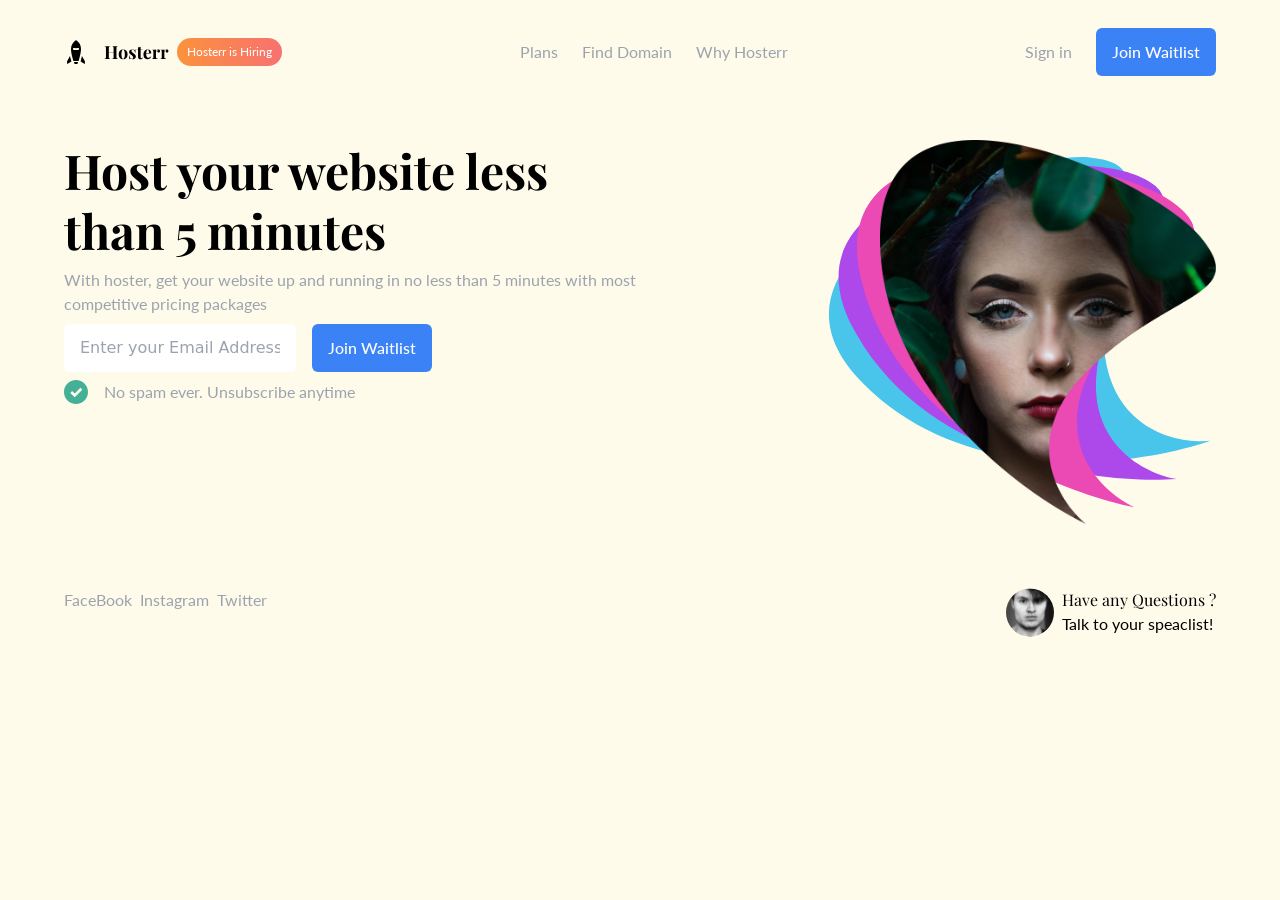
<file: index.html>
<!DOCTYPE html>
<html lang="en">
<head>
  <meta charset="UTF-8">
  <meta name="viewport" content="width=device-width, initial-scale=1.0">
  <title>Tailwind CSS</title>
  <link href="output.css" rel="stylesheet">
  <link rel="stylesheet" href="https://cdnjs.cloudflare.com/ajax/libs/font-awesome/6.5.1/css/all.min.css" integrity="sha512-DTOQO9RWCH3ppGqcWaEA1BIZOC6xxalwEsw9c2QQeAIftl+Vegovlnee1c9QX4TctnWMn13TZye+giMm8e2LwA==" crossorigin="anonymous" referrerpolicy="no-referrer" />
</head>
<body class="bg-amber-50">
  <div class="min-h-screen px-6 py-3 flex flex-col gap-16  md:px-10 md:py-7 lg:px-16">
    <header class="flex justify-between">
      <div class="flex justify-center items-center gap-2">
        <img src="asset/Logo.svg" alt="">
        <button class="bg-gradient-to-r from-orange-400 to-red-400 text-xs text-white px-2.5 py-1.5 rounded-2xl font-lato" >Hosterr is Hiring</button>
      </div>
      <ul class="hidden lg:flex justify-between items-center font-lato text-gray-400 gap-6">
        <li><a href="#">Plans</a></li>
        <li><a href="#">Find Domain</a></li>
        <li><a href="#">Why Hosterr</a></li>
      </ul>
      <div class="hidden lg:flex justify-center items-center font-lato gap-6">
        <a href="#" class="text-gray-400 font-lato">Sign in</a>
        <button class="btn">Join Waitlist</button>
      </div>
      <div class="lg:hidden">
        <i class="fa-solid fa-bars"></i>
      </div>
    </header>
    <main class="lg:flex">
      <div class="flex items-center justify-center lg:flex-1 order-2 lg:justify-end">
        <img src="asset/Blue Shape.svg" alt="" class="h-64 -rotate-45 md:h-72 lg:h-96">
        <img src="asset/Purple Shape.svg" alt="" class="absolute h-64 -rotate-[30deg] md:h-72 lg:h-96">
        <img src="asset/Pink Shape.svg" alt="" class="absolute h-64 -rotate-[15deg] md:h-72 lg:h-96">
        <img src="asset/Hero Image (Model).png" alt="" class="absolute h-64 md:h-72 lg:h-96">
      </div>
      <div class="flex flex-col gap-2 lg:flex-1 order-1">
        <h1 class="text-5xl font-bold leading-tight font-playfair">Host your website less than 5 minutes</h1>
        <p class="font-lato text-gray-400">With hoster, get your website up and running in no less than 5 minutes with most competitive pricing packages</p>
        <form action="" class="flex flex-col gap-4 md:flex-row">
          <input type="email" placeholder="Enter your Email Address" class="rounded-md px-4 py-3 placeholder:text-gray-400" >
          <button class="bg-blue-500 font-lato text-white font-medium rounded-md px-4 py-3">Join Waitlist</button>
        </form>
        <div class="flex gap-4">
          <img src="asset/Checkmark.svg" alt="">
          <p class="font-lato text-gray-400">No spam ever. Unsubscribe anytime</p>
        </div>
      </div>
    </main>
    <footer class="flex flex-col gap-12 md:flex-row md:justify-between">
      <ul class="flex gap-2 font-lato text-gray-400">
        <li> <a href="#">FaceBook</a></li>
        <li> <a href="#">Instagram</a></li>
        <li><a href="#">Twitter</a></li>
      </ul>
      <div class="flex gap-2">
        <img src="asset/Help Avatar.svg" alt="">
        <div>
          <p class="font-playfair font-thin">Have any Questions ?</p>
          <a href="#" class="font-lato">Talk to your speaclist! </a>
        </div>
      </div>
    </footer>
  </div>

</body>
</html>
</file>
<file: output.css>
@import url('https://fonts.googleapis.com/css2?family=Playfair+Display:ital,wght@0,400..900;1,400..900&display=swap');

@import url('https://fonts.googleapis.com/css2?family=Lato:ital,wght@0,100;0,300;0,400;0,700;0,900;1,100;1,300;1,400;1,700;1,900&family=Playfair+Display:ital,wght@0,400..900;1,400..900&display=swap');

/*
! tailwindcss v3.4.1 | MIT License | https://tailwindcss.com
*/

/*
1. Prevent padding and border from affecting element width. (https://github.com/mozdevs/cssremedy/issues/4)
2. Allow adding a border to an element by just adding a border-width. (https://github.com/tailwindcss/tailwindcss/pull/116)
*/

*,
::before,
::after {
  box-sizing: border-box;
  /* 1 */
  border-width: 0;
  /* 2 */
  border-style: solid;
  /* 2 */
  border-color: #e5e7eb;
  /* 2 */
}

::before,
::after {
  --tw-content: '';
}

/*
1. Use a consistent sensible line-height in all browsers.
2. Prevent adjustments of font size after orientation changes in iOS.
3. Use a more readable tab size.
4. Use the user's configured `sans` font-family by default.
5. Use the user's configured `sans` font-feature-settings by default.
6. Use the user's configured `sans` font-variation-settings by default.
7. Disable tap highlights on iOS
*/

html,
:host {
  line-height: 1.5;
  /* 1 */
  -webkit-text-size-adjust: 100%;
  /* 2 */
  -moz-tab-size: 4;
  /* 3 */
  -o-tab-size: 4;
     tab-size: 4;
  /* 3 */
  font-family: ui-sans-serif, system-ui, sans-serif, "Apple Color Emoji", "Segoe UI Emoji", "Segoe UI Symbol", "Noto Color Emoji";
  /* 4 */
  font-feature-settings: normal;
  /* 5 */
  font-variation-settings: normal;
  /* 6 */
  -webkit-tap-highlight-color: transparent;
  /* 7 */
}

/*
1. Remove the margin in all browsers.
2. Inherit line-height from `html` so users can set them as a class directly on the `html` element.
*/

body {
  margin: 0;
  /* 1 */
  line-height: inherit;
  /* 2 */
}

/*
1. Add the correct height in Firefox.
2. Correct the inheritance of border color in Firefox. (https://bugzilla.mozilla.org/show_bug.cgi?id=190655)
3. Ensure horizontal rules are visible by default.
*/

hr {
  height: 0;
  /* 1 */
  color: inherit;
  /* 2 */
  border-top-width: 1px;
  /* 3 */
}

/*
Add the correct text decoration in Chrome, Edge, and Safari.
*/

abbr:where([title]) {
  -webkit-text-decoration: underline dotted;
          text-decoration: underline dotted;
}

/*
Remove the default font size and weight for headings.
*/

h1,
h2,
h3,
h4,
h5,
h6 {
  font-size: inherit;
  font-weight: inherit;
}

/*
Reset links to optimize for opt-in styling instead of opt-out.
*/

a {
  color: inherit;
  text-decoration: inherit;
}

/*
Add the correct font weight in Edge and Safari.
*/

b,
strong {
  font-weight: bolder;
}

/*
1. Use the user's configured `mono` font-family by default.
2. Use the user's configured `mono` font-feature-settings by default.
3. Use the user's configured `mono` font-variation-settings by default.
4. Correct the odd `em` font sizing in all browsers.
*/

code,
kbd,
samp,
pre {
  font-family: ui-monospace, SFMono-Regular, Menlo, Monaco, Consolas, "Liberation Mono", "Courier New", monospace;
  /* 1 */
  font-feature-settings: normal;
  /* 2 */
  font-variation-settings: normal;
  /* 3 */
  font-size: 1em;
  /* 4 */
}

/*
Add the correct font size in all browsers.
*/

small {
  font-size: 80%;
}

/*
Prevent `sub` and `sup` elements from affecting the line height in all browsers.
*/

sub,
sup {
  font-size: 75%;
  line-height: 0;
  position: relative;
  vertical-align: baseline;
}

sub {
  bottom: -0.25em;
}

sup {
  top: -0.5em;
}

/*
1. Remove text indentation from table contents in Chrome and Safari. (https://bugs.chromium.org/p/chromium/issues/detail?id=999088, https://bugs.webkit.org/show_bug.cgi?id=201297)
2. Correct table border color inheritance in all Chrome and Safari. (https://bugs.chromium.org/p/chromium/issues/detail?id=935729, https://bugs.webkit.org/show_bug.cgi?id=195016)
3. Remove gaps between table borders by default.
*/

table {
  text-indent: 0;
  /* 1 */
  border-color: inherit;
  /* 2 */
  border-collapse: collapse;
  /* 3 */
}

/*
1. Change the font styles in all browsers.
2. Remove the margin in Firefox and Safari.
3. Remove default padding in all browsers.
*/

button,
input,
optgroup,
select,
textarea {
  font-family: inherit;
  /* 1 */
  font-feature-settings: inherit;
  /* 1 */
  font-variation-settings: inherit;
  /* 1 */
  font-size: 100%;
  /* 1 */
  font-weight: inherit;
  /* 1 */
  line-height: inherit;
  /* 1 */
  color: inherit;
  /* 1 */
  margin: 0;
  /* 2 */
  padding: 0;
  /* 3 */
}

/*
Remove the inheritance of text transform in Edge and Firefox.
*/

button,
select {
  text-transform: none;
}

/*
1. Correct the inability to style clickable types in iOS and Safari.
2. Remove default button styles.
*/

button,
[type='button'],
[type='reset'],
[type='submit'] {
  -webkit-appearance: button;
  /* 1 */
  background-color: transparent;
  /* 2 */
  background-image: none;
  /* 2 */
}

/*
Use the modern Firefox focus style for all focusable elements.
*/

:-moz-focusring {
  outline: auto;
}

/*
Remove the additional `:invalid` styles in Firefox. (https://github.com/mozilla/gecko-dev/blob/2f9eacd9d3d995c937b4251a5557d95d494c9be1/layout/style/res/forms.css#L728-L737)
*/

:-moz-ui-invalid {
  box-shadow: none;
}

/*
Add the correct vertical alignment in Chrome and Firefox.
*/

progress {
  vertical-align: baseline;
}

/*
Correct the cursor style of increment and decrement buttons in Safari.
*/

::-webkit-inner-spin-button,
::-webkit-outer-spin-button {
  height: auto;
}

/*
1. Correct the odd appearance in Chrome and Safari.
2. Correct the outline style in Safari.
*/

[type='search'] {
  -webkit-appearance: textfield;
  /* 1 */
  outline-offset: -2px;
  /* 2 */
}

/*
Remove the inner padding in Chrome and Safari on macOS.
*/

::-webkit-search-decoration {
  -webkit-appearance: none;
}

/*
1. Correct the inability to style clickable types in iOS and Safari.
2. Change font properties to `inherit` in Safari.
*/

::-webkit-file-upload-button {
  -webkit-appearance: button;
  /* 1 */
  font: inherit;
  /* 2 */
}

/*
Add the correct display in Chrome and Safari.
*/

summary {
  display: list-item;
}

/*
Removes the default spacing and border for appropriate elements.
*/

blockquote,
dl,
dd,
h1,
h2,
h3,
h4,
h5,
h6,
hr,
figure,
p,
pre {
  margin: 0;
}

fieldset {
  margin: 0;
  padding: 0;
}

legend {
  padding: 0;
}

ol,
ul,
menu {
  list-style: none;
  margin: 0;
  padding: 0;
}

/*
Reset default styling for dialogs.
*/

dialog {
  padding: 0;
}

/*
Prevent resizing textareas horizontally by default.
*/

textarea {
  resize: vertical;
}

/*
1. Reset the default placeholder opacity in Firefox. (https://github.com/tailwindlabs/tailwindcss/issues/3300)
2. Set the default placeholder color to the user's configured gray 400 color.
*/

input::-moz-placeholder, textarea::-moz-placeholder {
  opacity: 1;
  /* 1 */
  color: #9ca3af;
  /* 2 */
}

input::placeholder,
textarea::placeholder {
  opacity: 1;
  /* 1 */
  color: #9ca3af;
  /* 2 */
}

/*
Set the default cursor for buttons.
*/

button,
[role="button"] {
  cursor: pointer;
}

/*
Make sure disabled buttons don't get the pointer cursor.
*/

:disabled {
  cursor: default;
}

/*
1. Make replaced elements `display: block` by default. (https://github.com/mozdevs/cssremedy/issues/14)
2. Add `vertical-align: middle` to align replaced elements more sensibly by default. (https://github.com/jensimmons/cssremedy/issues/14#issuecomment-634934210)
   This can trigger a poorly considered lint error in some tools but is included by design.
*/

img,
svg,
video,
canvas,
audio,
iframe,
embed,
object {
  display: block;
  /* 1 */
  vertical-align: middle;
  /* 2 */
}

/*
Constrain images and videos to the parent width and preserve their intrinsic aspect ratio. (https://github.com/mozdevs/cssremedy/issues/14)
*/

img,
video {
  max-width: 100%;
  height: auto;
}

/* Make elements with the HTML hidden attribute stay hidden by default */

[hidden] {
  display: none;
}

*, ::before, ::after{
  --tw-border-spacing-x: 0;
  --tw-border-spacing-y: 0;
  --tw-translate-x: 0;
  --tw-translate-y: 0;
  --tw-rotate: 0;
  --tw-skew-x: 0;
  --tw-skew-y: 0;
  --tw-scale-x: 1;
  --tw-scale-y: 1;
  --tw-pan-x:  ;
  --tw-pan-y:  ;
  --tw-pinch-zoom:  ;
  --tw-scroll-snap-strictness: proximity;
  --tw-gradient-from-position:  ;
  --tw-gradient-via-position:  ;
  --tw-gradient-to-position:  ;
  --tw-ordinal:  ;
  --tw-slashed-zero:  ;
  --tw-numeric-figure:  ;
  --tw-numeric-spacing:  ;
  --tw-numeric-fraction:  ;
  --tw-ring-inset:  ;
  --tw-ring-offset-width: 0px;
  --tw-ring-offset-color: #fff;
  --tw-ring-color: rgb(59 130 246 / 0.5);
  --tw-ring-offset-shadow: 0 0 #0000;
  --tw-ring-shadow: 0 0 #0000;
  --tw-shadow: 0 0 #0000;
  --tw-shadow-colored: 0 0 #0000;
  --tw-blur:  ;
  --tw-brightness:  ;
  --tw-contrast:  ;
  --tw-grayscale:  ;
  --tw-hue-rotate:  ;
  --tw-invert:  ;
  --tw-saturate:  ;
  --tw-sepia:  ;
  --tw-drop-shadow:  ;
  --tw-backdrop-blur:  ;
  --tw-backdrop-brightness:  ;
  --tw-backdrop-contrast:  ;
  --tw-backdrop-grayscale:  ;
  --tw-backdrop-hue-rotate:  ;
  --tw-backdrop-invert:  ;
  --tw-backdrop-opacity:  ;
  --tw-backdrop-saturate:  ;
  --tw-backdrop-sepia:  ;
}

::backdrop{
  --tw-border-spacing-x: 0;
  --tw-border-spacing-y: 0;
  --tw-translate-x: 0;
  --tw-translate-y: 0;
  --tw-rotate: 0;
  --tw-skew-x: 0;
  --tw-skew-y: 0;
  --tw-scale-x: 1;
  --tw-scale-y: 1;
  --tw-pan-x:  ;
  --tw-pan-y:  ;
  --tw-pinch-zoom:  ;
  --tw-scroll-snap-strictness: proximity;
  --tw-gradient-from-position:  ;
  --tw-gradient-via-position:  ;
  --tw-gradient-to-position:  ;
  --tw-ordinal:  ;
  --tw-slashed-zero:  ;
  --tw-numeric-figure:  ;
  --tw-numeric-spacing:  ;
  --tw-numeric-fraction:  ;
  --tw-ring-inset:  ;
  --tw-ring-offset-width: 0px;
  --tw-ring-offset-color: #fff;
  --tw-ring-color: rgb(59 130 246 / 0.5);
  --tw-ring-offset-shadow: 0 0 #0000;
  --tw-ring-shadow: 0 0 #0000;
  --tw-shadow: 0 0 #0000;
  --tw-shadow-colored: 0 0 #0000;
  --tw-blur:  ;
  --tw-brightness:  ;
  --tw-contrast:  ;
  --tw-grayscale:  ;
  --tw-hue-rotate:  ;
  --tw-invert:  ;
  --tw-saturate:  ;
  --tw-sepia:  ;
  --tw-drop-shadow:  ;
  --tw-backdrop-blur:  ;
  --tw-backdrop-brightness:  ;
  --tw-backdrop-contrast:  ;
  --tw-backdrop-grayscale:  ;
  --tw-backdrop-hue-rotate:  ;
  --tw-backdrop-invert:  ;
  --tw-backdrop-opacity:  ;
  --tw-backdrop-saturate:  ;
  --tw-backdrop-sepia:  ;
}

.btn{
  border-radius: 0.375rem;
  --tw-bg-opacity: 1;
  background-color: rgb(59 130 246 / var(--tw-bg-opacity));
  padding-left: 1rem;
  padding-right: 1rem;
  padding-top: 0.75rem;
  padding-bottom: 0.75rem;
  font-family: "Lato", sans-serif;
  font-weight: 500;
  --tw-text-opacity: 1;
  color: rgb(255 255 255 / var(--tw-text-opacity));
}

.absolute{
  position: absolute;
}

.order-1{
  order: 1;
}

.order-2{
  order: 2;
}

.flex{
  display: flex;
}

.hidden{
  display: none;
}

.h-64{
  height: 16rem;
}

.min-h-screen{
  min-height: 100vh;
}

.-rotate-45{
  --tw-rotate: -45deg;
  transform: translate(var(--tw-translate-x), var(--tw-translate-y)) rotate(var(--tw-rotate)) skewX(var(--tw-skew-x)) skewY(var(--tw-skew-y)) scaleX(var(--tw-scale-x)) scaleY(var(--tw-scale-y));
}

.-rotate-\[15deg\]{
  --tw-rotate: -15deg;
  transform: translate(var(--tw-translate-x), var(--tw-translate-y)) rotate(var(--tw-rotate)) skewX(var(--tw-skew-x)) skewY(var(--tw-skew-y)) scaleX(var(--tw-scale-x)) scaleY(var(--tw-scale-y));
}

.-rotate-\[30deg\]{
  --tw-rotate: -30deg;
  transform: translate(var(--tw-translate-x), var(--tw-translate-y)) rotate(var(--tw-rotate)) skewX(var(--tw-skew-x)) skewY(var(--tw-skew-y)) scaleX(var(--tw-scale-x)) scaleY(var(--tw-scale-y));
}

.flex-col{
  flex-direction: column;
}

.items-center{
  align-items: center;
}

.justify-center{
  justify-content: center;
}

.justify-between{
  justify-content: space-between;
}

.gap-12{
  gap: 3rem;
}

.gap-16{
  gap: 4rem;
}

.gap-2{
  gap: 0.5rem;
}

.gap-4{
  gap: 1rem;
}

.gap-6{
  gap: 1.5rem;
}

.rounded-2xl{
  border-radius: 1rem;
}

.rounded-md{
  border-radius: 0.375rem;
}

.bg-amber-50{
  --tw-bg-opacity: 1;
  background-color: rgb(255 251 235 / var(--tw-bg-opacity));
}

.bg-blue-500{
  --tw-bg-opacity: 1;
  background-color: rgb(59 130 246 / var(--tw-bg-opacity));
}

.bg-gradient-to-r{
  background-image: linear-gradient(to right, var(--tw-gradient-stops));
}

.from-orange-400{
  --tw-gradient-from: #fb923c var(--tw-gradient-from-position);
  --tw-gradient-to: rgb(251 146 60 / 0) var(--tw-gradient-to-position);
  --tw-gradient-stops: var(--tw-gradient-from), var(--tw-gradient-to);
}

.to-red-400{
  --tw-gradient-to: #f87171 var(--tw-gradient-to-position);
}

.px-2{
  padding-left: 0.5rem;
  padding-right: 0.5rem;
}

.px-2\.5{
  padding-left: 0.625rem;
  padding-right: 0.625rem;
}

.px-4{
  padding-left: 1rem;
  padding-right: 1rem;
}

.px-6{
  padding-left: 1.5rem;
  padding-right: 1.5rem;
}

.py-1{
  padding-top: 0.25rem;
  padding-bottom: 0.25rem;
}

.py-1\.5{
  padding-top: 0.375rem;
  padding-bottom: 0.375rem;
}

.py-3{
  padding-top: 0.75rem;
  padding-bottom: 0.75rem;
}

.font-lato{
  font-family: "Lato", sans-serif;
}

.font-playfair{
  font-family: 'Playfair Display', serif;
}

.text-5xl{
  font-size: 3rem;
  line-height: 1;
}

.text-xs{
  font-size: 0.75rem;
  line-height: 1rem;
}

.font-bold{
  font-weight: 700;
}

.font-medium{
  font-weight: 500;
}

.font-thin{
  font-weight: 100;
}

.leading-tight{
  line-height: 1.25;
}

.text-gray-400{
  --tw-text-opacity: 1;
  color: rgb(156 163 175 / var(--tw-text-opacity));
}

.text-white{
  --tw-text-opacity: 1;
  color: rgb(255 255 255 / var(--tw-text-opacity));
}

.placeholder\:text-gray-400::-moz-placeholder{
  --tw-text-opacity: 1;
  color: rgb(156 163 175 / var(--tw-text-opacity));
}

.placeholder\:text-gray-400::placeholder{
  --tw-text-opacity: 1;
  color: rgb(156 163 175 / var(--tw-text-opacity));
}

@media (min-width: 768px){
  .md\:h-72{
    height: 18rem;
  }

  .md\:flex-row{
    flex-direction: row;
  }

  .md\:justify-between{
    justify-content: space-between;
  }

  .md\:px-10{
    padding-left: 2.5rem;
    padding-right: 2.5rem;
  }

  .md\:py-7{
    padding-top: 1.75rem;
    padding-bottom: 1.75rem;
  }
}

@media (min-width: 1024px){
  .lg\:flex{
    display: flex;
  }

  .lg\:hidden{
    display: none;
  }

  .lg\:h-96{
    height: 24rem;
  }

  .lg\:flex-1{
    flex: 1 1 0%;
  }

  .lg\:justify-end{
    justify-content: flex-end;
  }

  .lg\:px-16{
    padding-left: 4rem;
    padding-right: 4rem;
  }
}
</file>
<file: src/output.css>
@import url('https://fonts.googleapis.com/css2?family=Playfair+Display:ital,wght@0,400..900;1,400..900&display=swap');

@import url('https://fonts.googleapis.com/css2?family=Lato:ital,wght@0,100;0,300;0,400;0,700;0,900;1,100;1,300;1,400;1,700;1,900&family=Playfair+Display:ital,wght@0,400..900;1,400..900&display=swap');

/*
! tailwindcss v3.4.1 | MIT License | https://tailwindcss.com
*/

/*
1. Prevent padding and border from affecting element width. (https://github.com/mozdevs/cssremedy/issues/4)
2. Allow adding a border to an element by just adding a border-width. (https://github.com/tailwindcss/tailwindcss/pull/116)
*/

*,
::before,
::after {
  box-sizing: border-box;
  /* 1 */
  border-width: 0;
  /* 2 */
  border-style: solid;
  /* 2 */
  border-color: #e5e7eb;
  /* 2 */
}

::before,
::after {
  --tw-content: '';
}

/*
1. Use a consistent sensible line-height in all browsers.
2. Prevent adjustments of font size after orientation changes in iOS.
3. Use a more readable tab size.
4. Use the user's configured `sans` font-family by default.
5. Use the user's configured `sans` font-feature-settings by default.
6. Use the user's configured `sans` font-variation-settings by default.
7. Disable tap highlights on iOS
*/

html,
:host {
  line-height: 1.5;
  /* 1 */
  -webkit-text-size-adjust: 100%;
  /* 2 */
  -moz-tab-size: 4;
  /* 3 */
  -o-tab-size: 4;
     tab-size: 4;
  /* 3 */
  font-family: ui-sans-serif, system-ui, sans-serif, "Apple Color Emoji", "Segoe UI Emoji", "Segoe UI Symbol", "Noto Color Emoji";
  /* 4 */
  font-feature-settings: normal;
  /* 5 */
  font-variation-settings: normal;
  /* 6 */
  -webkit-tap-highlight-color: transparent;
  /* 7 */
}

/*
1. Remove the margin in all browsers.
2. Inherit line-height from `html` so users can set them as a class directly on the `html` element.
*/

body {
  margin: 0;
  /* 1 */
  line-height: inherit;
  /* 2 */
}

/*
1. Add the correct height in Firefox.
2. Correct the inheritance of border color in Firefox. (https://bugzilla.mozilla.org/show_bug.cgi?id=190655)
3. Ensure horizontal rules are visible by default.
*/

hr {
  height: 0;
  /* 1 */
  color: inherit;
  /* 2 */
  border-top-width: 1px;
  /* 3 */
}

/*
Add the correct text decoration in Chrome, Edge, and Safari.
*/

abbr:where([title]) {
  -webkit-text-decoration: underline dotted;
          text-decoration: underline dotted;
}

/*
Remove the default font size and weight for headings.
*/

h1,
h2,
h3,
h4,
h5,
h6 {
  font-size: inherit;
  font-weight: inherit;
}

/*
Reset links to optimize for opt-in styling instead of opt-out.
*/

a {
  color: inherit;
  text-decoration: inherit;
}

/*
Add the correct font weight in Edge and Safari.
*/

b,
strong {
  font-weight: bolder;
}

/*
1. Use the user's configured `mono` font-family by default.
2. Use the user's configured `mono` font-feature-settings by default.
3. Use the user's configured `mono` font-variation-settings by default.
4. Correct the odd `em` font sizing in all browsers.
*/

code,
kbd,
samp,
pre {
  font-family: ui-monospace, SFMono-Regular, Menlo, Monaco, Consolas, "Liberation Mono", "Courier New", monospace;
  /* 1 */
  font-feature-settings: normal;
  /* 2 */
  font-variation-settings: normal;
  /* 3 */
  font-size: 1em;
  /* 4 */
}

/*
Add the correct font size in all browsers.
*/

small {
  font-size: 80%;
}

/*
Prevent `sub` and `sup` elements from affecting the line height in all browsers.
*/

sub,
sup {
  font-size: 75%;
  line-height: 0;
  position: relative;
  vertical-align: baseline;
}

sub {
  bottom: -0.25em;
}

sup {
  top: -0.5em;
}

/*
1. Remove text indentation from table contents in Chrome and Safari. (https://bugs.chromium.org/p/chromium/issues/detail?id=999088, https://bugs.webkit.org/show_bug.cgi?id=201297)
2. Correct table border color inheritance in all Chrome and Safari. (https://bugs.chromium.org/p/chromium/issues/detail?id=935729, https://bugs.webkit.org/show_bug.cgi?id=195016)
3. Remove gaps between table borders by default.
*/

table {
  text-indent: 0;
  /* 1 */
  border-color: inherit;
  /* 2 */
  border-collapse: collapse;
  /* 3 */
}

/*
1. Change the font styles in all browsers.
2. Remove the margin in Firefox and Safari.
3. Remove default padding in all browsers.
*/

button,
input,
optgroup,
select,
textarea {
  font-family: inherit;
  /* 1 */
  font-feature-settings: inherit;
  /* 1 */
  font-variation-settings: inherit;
  /* 1 */
  font-size: 100%;
  /* 1 */
  font-weight: inherit;
  /* 1 */
  line-height: inherit;
  /* 1 */
  color: inherit;
  /* 1 */
  margin: 0;
  /* 2 */
  padding: 0;
  /* 3 */
}

/*
Remove the inheritance of text transform in Edge and Firefox.
*/

button,
select {
  text-transform: none;
}

/*
1. Correct the inability to style clickable types in iOS and Safari.
2. Remove default button styles.
*/

button,
[type='button'],
[type='reset'],
[type='submit'] {
  -webkit-appearance: button;
  /* 1 */
  background-color: transparent;
  /* 2 */
  background-image: none;
  /* 2 */
}

/*
Use the modern Firefox focus style for all focusable elements.
*/

:-moz-focusring {
  outline: auto;
}

/*
Remove the additional `:invalid` styles in Firefox. (https://github.com/mozilla/gecko-dev/blob/2f9eacd9d3d995c937b4251a5557d95d494c9be1/layout/style/res/forms.css#L728-L737)
*/

:-moz-ui-invalid {
  box-shadow: none;
}

/*
Add the correct vertical alignment in Chrome and Firefox.
*/

progress {
  vertical-align: baseline;
}

/*
Correct the cursor style of increment and decrement buttons in Safari.
*/

::-webkit-inner-spin-button,
::-webkit-outer-spin-button {
  height: auto;
}

/*
1. Correct the odd appearance in Chrome and Safari.
2. Correct the outline style in Safari.
*/

[type='search'] {
  -webkit-appearance: textfield;
  /* 1 */
  outline-offset: -2px;
  /* 2 */
}

/*
Remove the inner padding in Chrome and Safari on macOS.
*/

::-webkit-search-decoration {
  -webkit-appearance: none;
}

/*
1. Correct the inability to style clickable types in iOS and Safari.
2. Change font properties to `inherit` in Safari.
*/

::-webkit-file-upload-button {
  -webkit-appearance: button;
  /* 1 */
  font: inherit;
  /* 2 */
}

/*
Add the correct display in Chrome and Safari.
*/

summary {
  display: list-item;
}

/*
Removes the default spacing and border for appropriate elements.
*/

blockquote,
dl,
dd,
h1,
h2,
h3,
h4,
h5,
h6,
hr,
figure,
p,
pre {
  margin: 0;
}

fieldset {
  margin: 0;
  padding: 0;
}

legend {
  padding: 0;
}

ol,
ul,
menu {
  list-style: none;
  margin: 0;
  padding: 0;
}

/*
Reset default styling for dialogs.
*/

dialog {
  padding: 0;
}

/*
Prevent resizing textareas horizontally by default.
*/

textarea {
  resize: vertical;
}

/*
1. Reset the default placeholder opacity in Firefox. (https://github.com/tailwindlabs/tailwindcss/issues/3300)
2. Set the default placeholder color to the user's configured gray 400 color.
*/

input::-moz-placeholder, textarea::-moz-placeholder {
  opacity: 1;
  /* 1 */
  color: #9ca3af;
  /* 2 */
}

input::placeholder,
textarea::placeholder {
  opacity: 1;
  /* 1 */
  color: #9ca3af;
  /* 2 */
}

/*
Set the default cursor for buttons.
*/

button,
[role="button"] {
  cursor: pointer;
}

/*
Make sure disabled buttons don't get the pointer cursor.
*/

:disabled {
  cursor: default;
}

/*
1. Make replaced elements `display: block` by default. (https://github.com/mozdevs/cssremedy/issues/14)
2. Add `vertical-align: middle` to align replaced elements more sensibly by default. (https://github.com/jensimmons/cssremedy/issues/14#issuecomment-634934210)
   This can trigger a poorly considered lint error in some tools but is included by design.
*/

img,
svg,
video,
canvas,
audio,
iframe,
embed,
object {
  display: block;
  /* 1 */
  vertical-align: middle;
  /* 2 */
}

/*
Constrain images and videos to the parent width and preserve their intrinsic aspect ratio. (https://github.com/mozdevs/cssremedy/issues/14)
*/

img,
video {
  max-width: 100%;
  height: auto;
}

/* Make elements with the HTML hidden attribute stay hidden by default */

[hidden] {
  display: none;
}

*, ::before, ::after{
  --tw-border-spacing-x: 0;
  --tw-border-spacing-y: 0;
  --tw-translate-x: 0;
  --tw-translate-y: 0;
  --tw-rotate: 0;
  --tw-skew-x: 0;
  --tw-skew-y: 0;
  --tw-scale-x: 1;
  --tw-scale-y: 1;
  --tw-pan-x:  ;
  --tw-pan-y:  ;
  --tw-pinch-zoom:  ;
  --tw-scroll-snap-strictness: proximity;
  --tw-gradient-from-position:  ;
  --tw-gradient-via-position:  ;
  --tw-gradient-to-position:  ;
  --tw-ordinal:  ;
  --tw-slashed-zero:  ;
  --tw-numeric-figure:  ;
  --tw-numeric-spacing:  ;
  --tw-numeric-fraction:  ;
  --tw-ring-inset:  ;
  --tw-ring-offset-width: 0px;
  --tw-ring-offset-color: #fff;
  --tw-ring-color: rgb(59 130 246 / 0.5);
  --tw-ring-offset-shadow: 0 0 #0000;
  --tw-ring-shadow: 0 0 #0000;
  --tw-shadow: 0 0 #0000;
  --tw-shadow-colored: 0 0 #0000;
  --tw-blur:  ;
  --tw-brightness:  ;
  --tw-contrast:  ;
  --tw-grayscale:  ;
  --tw-hue-rotate:  ;
  --tw-invert:  ;
  --tw-saturate:  ;
  --tw-sepia:  ;
  --tw-drop-shadow:  ;
  --tw-backdrop-blur:  ;
  --tw-backdrop-brightness:  ;
  --tw-backdrop-contrast:  ;
  --tw-backdrop-grayscale:  ;
  --tw-backdrop-hue-rotate:  ;
  --tw-backdrop-invert:  ;
  --tw-backdrop-opacity:  ;
  --tw-backdrop-saturate:  ;
  --tw-backdrop-sepia:  ;
}

::backdrop{
  --tw-border-spacing-x: 0;
  --tw-border-spacing-y: 0;
  --tw-translate-x: 0;
  --tw-translate-y: 0;
  --tw-rotate: 0;
  --tw-skew-x: 0;
  --tw-skew-y: 0;
  --tw-scale-x: 1;
  --tw-scale-y: 1;
  --tw-pan-x:  ;
  --tw-pan-y:  ;
  --tw-pinch-zoom:  ;
  --tw-scroll-snap-strictness: proximity;
  --tw-gradient-from-position:  ;
  --tw-gradient-via-position:  ;
  --tw-gradient-to-position:  ;
  --tw-ordinal:  ;
  --tw-slashed-zero:  ;
  --tw-numeric-figure:  ;
  --tw-numeric-spacing:  ;
  --tw-numeric-fraction:  ;
  --tw-ring-inset:  ;
  --tw-ring-offset-width: 0px;
  --tw-ring-offset-color: #fff;
  --tw-ring-color: rgb(59 130 246 / 0.5);
  --tw-ring-offset-shadow: 0 0 #0000;
  --tw-ring-shadow: 0 0 #0000;
  --tw-shadow: 0 0 #0000;
  --tw-shadow-colored: 0 0 #0000;
  --tw-blur:  ;
  --tw-brightness:  ;
  --tw-contrast:  ;
  --tw-grayscale:  ;
  --tw-hue-rotate:  ;
  --tw-invert:  ;
  --tw-saturate:  ;
  --tw-sepia:  ;
  --tw-drop-shadow:  ;
  --tw-backdrop-blur:  ;
  --tw-backdrop-brightness:  ;
  --tw-backdrop-contrast:  ;
  --tw-backdrop-grayscale:  ;
  --tw-backdrop-hue-rotate:  ;
  --tw-backdrop-invert:  ;
  --tw-backdrop-opacity:  ;
  --tw-backdrop-saturate:  ;
  --tw-backdrop-sepia:  ;
}

.btn{
  border-radius: 0.375rem;
  --tw-bg-opacity: 1;
  background-color: rgb(59 130 246 / var(--tw-bg-opacity));
  padding-left: 1rem;
  padding-right: 1rem;
  padding-top: 0.75rem;
  padding-bottom: 0.75rem;
  font-family: "Lato", sans-serif;
  font-weight: 500;
  --tw-text-opacity: 1;
  color: rgb(255 255 255 / var(--tw-text-opacity));
}

.absolute{
  position: absolute;
}

.order-1{
  order: 1;
}

.order-2{
  order: 2;
}

.flex{
  display: flex;
}

.hidden{
  display: none;
}

.h-64{
  height: 16rem;
}

.min-h-screen{
  min-height: 100vh;
}

.-rotate-45{
  --tw-rotate: -45deg;
  transform: translate(var(--tw-translate-x), var(--tw-translate-y)) rotate(var(--tw-rotate)) skewX(var(--tw-skew-x)) skewY(var(--tw-skew-y)) scaleX(var(--tw-scale-x)) scaleY(var(--tw-scale-y));
}

.-rotate-\[15deg\]{
  --tw-rotate: -15deg;
  transform: translate(var(--tw-translate-x), var(--tw-translate-y)) rotate(var(--tw-rotate)) skewX(var(--tw-skew-x)) skewY(var(--tw-skew-y)) scaleX(var(--tw-scale-x)) scaleY(var(--tw-scale-y));
}

.-rotate-\[30deg\]{
  --tw-rotate: -30deg;
  transform: translate(var(--tw-translate-x), var(--tw-translate-y)) rotate(var(--tw-rotate)) skewX(var(--tw-skew-x)) skewY(var(--tw-skew-y)) scaleX(var(--tw-scale-x)) scaleY(var(--tw-scale-y));
}

.flex-col{
  flex-direction: column;
}

.items-center{
  align-items: center;
}

.justify-center{
  justify-content: center;
}

.justify-between{
  justify-content: space-between;
}

.gap-12{
  gap: 3rem;
}

.gap-16{
  gap: 4rem;
}

.gap-2{
  gap: 0.5rem;
}

.gap-4{
  gap: 1rem;
}

.gap-6{
  gap: 1.5rem;
}

.rounded-2xl{
  border-radius: 1rem;
}

.rounded-md{
  border-radius: 0.375rem;
}

.bg-amber-50{
  --tw-bg-opacity: 1;
  background-color: rgb(255 251 235 / var(--tw-bg-opacity));
}

.bg-blue-500{
  --tw-bg-opacity: 1;
  background-color: rgb(59 130 246 / var(--tw-bg-opacity));
}

.bg-gradient-to-r{
  background-image: linear-gradient(to right, var(--tw-gradient-stops));
}

.from-orange-400{
  --tw-gradient-from: #fb923c var(--tw-gradient-from-position);
  --tw-gradient-to: rgb(251 146 60 / 0) var(--tw-gradient-to-position);
  --tw-gradient-stops: var(--tw-gradient-from), var(--tw-gradient-to);
}

.to-red-400{
  --tw-gradient-to: #f87171 var(--tw-gradient-to-position);
}

.px-2{
  padding-left: 0.5rem;
  padding-right: 0.5rem;
}

.px-2\.5{
  padding-left: 0.625rem;
  padding-right: 0.625rem;
}

.px-4{
  padding-left: 1rem;
  padding-right: 1rem;
}

.px-6{
  padding-left: 1.5rem;
  padding-right: 1.5rem;
}

.py-1{
  padding-top: 0.25rem;
  padding-bottom: 0.25rem;
}

.py-1\.5{
  padding-top: 0.375rem;
  padding-bottom: 0.375rem;
}

.py-3{
  padding-top: 0.75rem;
  padding-bottom: 0.75rem;
}

.font-lato{
  font-family: "Lato", sans-serif;
}

.font-playfair{
  font-family: 'Playfair Display', serif;
}

.text-5xl{
  font-size: 3rem;
  line-height: 1;
}

.text-xs{
  font-size: 0.75rem;
  line-height: 1rem;
}

.font-bold{
  font-weight: 700;
}

.font-medium{
  font-weight: 500;
}

.font-thin{
  font-weight: 100;
}

.leading-tight{
  line-height: 1.25;
}

.text-gray-400{
  --tw-text-opacity: 1;
  color: rgb(156 163 175 / var(--tw-text-opacity));
}

.text-white{
  --tw-text-opacity: 1;
  color: rgb(255 255 255 / var(--tw-text-opacity));
}

.placeholder\:text-gray-400::-moz-placeholder{
  --tw-text-opacity: 1;
  color: rgb(156 163 175 / var(--tw-text-opacity));
}

.placeholder\:text-gray-400::placeholder{
  --tw-text-opacity: 1;
  color: rgb(156 163 175 / var(--tw-text-opacity));
}

@media (min-width: 768px){
  .md\:h-72{
    height: 18rem;
  }

  .md\:flex-row{
    flex-direction: row;
  }

  .md\:justify-between{
    justify-content: space-between;
  }

  .md\:px-10{
    padding-left: 2.5rem;
    padding-right: 2.5rem;
  }

  .md\:py-7{
    padding-top: 1.75rem;
    padding-bottom: 1.75rem;
  }
}

@media (min-width: 1024px){
  .lg\:flex{
    display: flex;
  }

  .lg\:hidden{
    display: none;
  }

  .lg\:h-96{
    height: 24rem;
  }

  .lg\:flex-1{
    flex: 1 1 0%;
  }

  .lg\:justify-end{
    justify-content: flex-end;
  }

  .lg\:px-16{
    padding-left: 4rem;
    padding-right: 4rem;
  }
}
</file>
